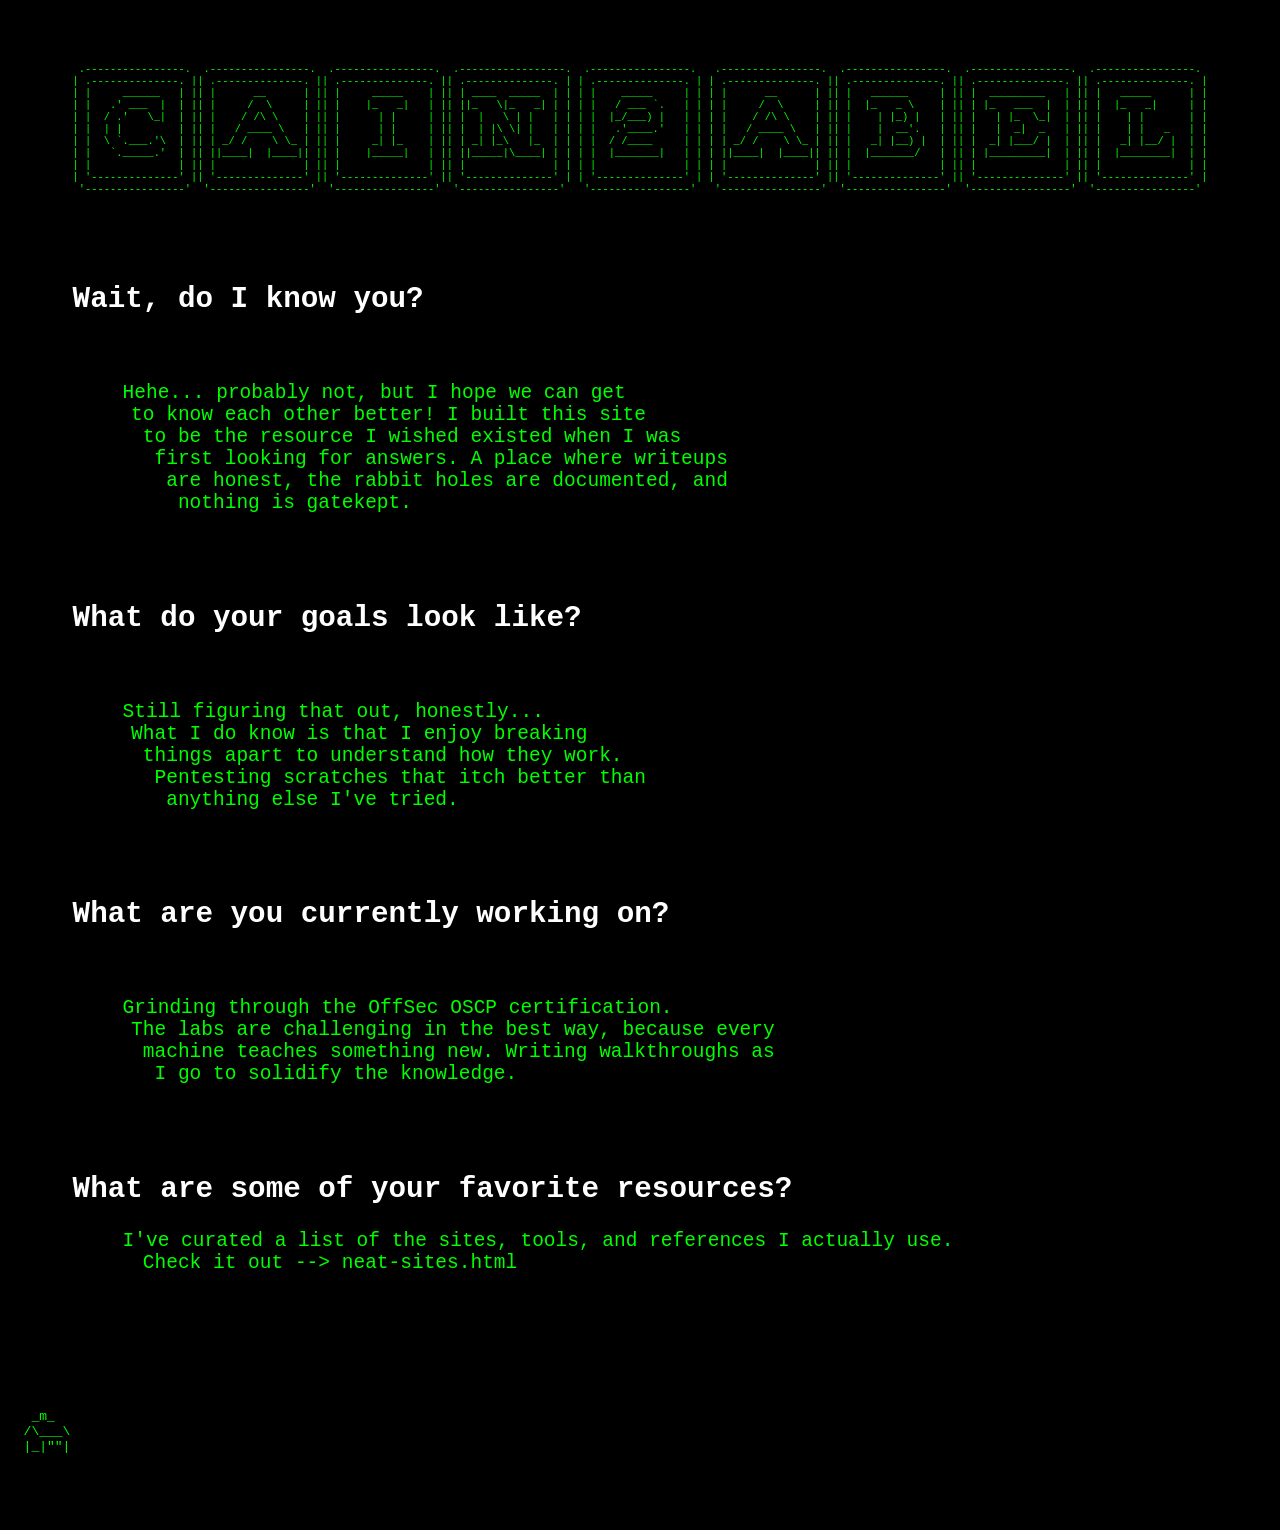
<file: about.html>
<!DOCTYPE html>
<html>
   <head>
      <title>Cain2Abel</title>
      <meta charset="utf-8">
      <meta name="description"
      content="We are Cain and Abel, exploring the depths of cybernetics." />
    <meta name="author"
      content="Cain2Abel" />
    <meta name="viewport" content="width=device-width, initial-scale=1.0">
    <meta charset="utf-8">
    <link href="/style.css" rel="stylesheet" type="text/css" media="all">
    <style>
    p {
  text-indent: 50px;
}
    .font1 {
    font-size: 80%;
}
    .font2 {
    font-size: 150%;
}
   </style> 
   </head>
        <body>
            <div class="container">
            <div class="content">  
            <pre> 
            <div class="font1">
 .----------------.  .----------------.  .----------------.  .-----------------.  .----------------.   .----------------.  .----------------.  .----------------.  .----------------. 
| .--------------. || .--------------. || .--------------. || .--------------. | | .--------------. | | .--------------. || .--------------. || .--------------. || .--------------. |
| |     ______   | || |      __      | || |     _____    | || | ____  _____  | | | |    _____     | | | |      __      | || |   ______     | || |  _________   | || |   _____      | |
| |   .' ___  |  | || |     /  \     | || |    |_   _|   | || ||_   \|_   _| | | | |   / ___ `.   | | | |     /  \     | || |  |_   _ \    | || | |_   ___  |  | || |  |_   _|     | |
| |  / .'   \_|  | || |    / /\ \    | || |      | |     | || |  |   \ | |   | | | |  |_/___) |   | | | |    / /\ \    | || |    | |_) |   | || |   | |_  \_|  | || |    | |       | |
| |  | |         | || |   / ____ \   | || |      | |     | || |  | |\ \| |   | | | |   .'____.'   | | | |   / ____ \   | || |    |  __'.   | || |   |  _|  _   | || |    | |   _   | |
| |  \ `.___.'\  | || | _/ /    \ \_ | || |     _| |_    | || | _| |_\   |_  | | | |  / /____     | | | | _/ /    \ \_ | || |   _| |__) |  | || |  _| |___/ |  | || |   _| |__/ |  | |
| |   `._____.'  | || ||____|  |____|| || |    |_____|   | || ||_____|\____| | | | |  |_______|   | | | ||____|  |____|| || |  |_______/   | || | |_________|  | || |  |________|  | |
| |              | || |              | || |              | || |              | | | |              | | | |              | || |              | || |              | || |              | |
| '--------------' || '--------------' || '--------------' || '--------------' | | '--------------' | | '--------------' || '--------------' || '--------------' || '--------------' |
 '----------------'  '----------------'  '----------------'  '----------------'   '----------------'   '----------------'  '----------------'  '----------------'  '----------------' 
            </div> 
            <div class="font2">
<h2>Wait, do I know you?</h2>
<p>Hehe... probably not, but I hope we can get
     to know each other better! I built this site
      to be the resource I wished existed when I was
       first looking for answers. A place where writeups 
        are honest, the rabbit holes are documented, and 
         nothing is gatekept.</p>

<h2>What do your goals look like?</h2>
<p>Still figuring that out, honestly...
     What I do know is that I enjoy breaking 
      things apart to understand how they work.
       Pentesting scratches that itch better than
        anything else I've tried.</p>

<h2>What are you currently working on?</h2>
<p>Grinding through the OffSec OSCP certification. 
     The labs are challenging in the best way, because every 
      machine teaches something new. Writing walkthroughs as 
       I go to solidify the knowledge.</p>

<h2>What are some of your favorite resources?</h2><p>I've curated a list of the sites, tools, and references I actually use. 
      Check it out --> <a href="neat-sites.html" title="$ cat checkthisout.txt">neat-sites.html</a> </p>   
            </div>
            </div>
            </div> 
            </pre>
            <pre>
<a href="index.html" title="$ cat ~/index.html">
   _m_   
  /\___\    
  |_|""| 
</a>
            </pre>
        </body> 

</html>
</file>
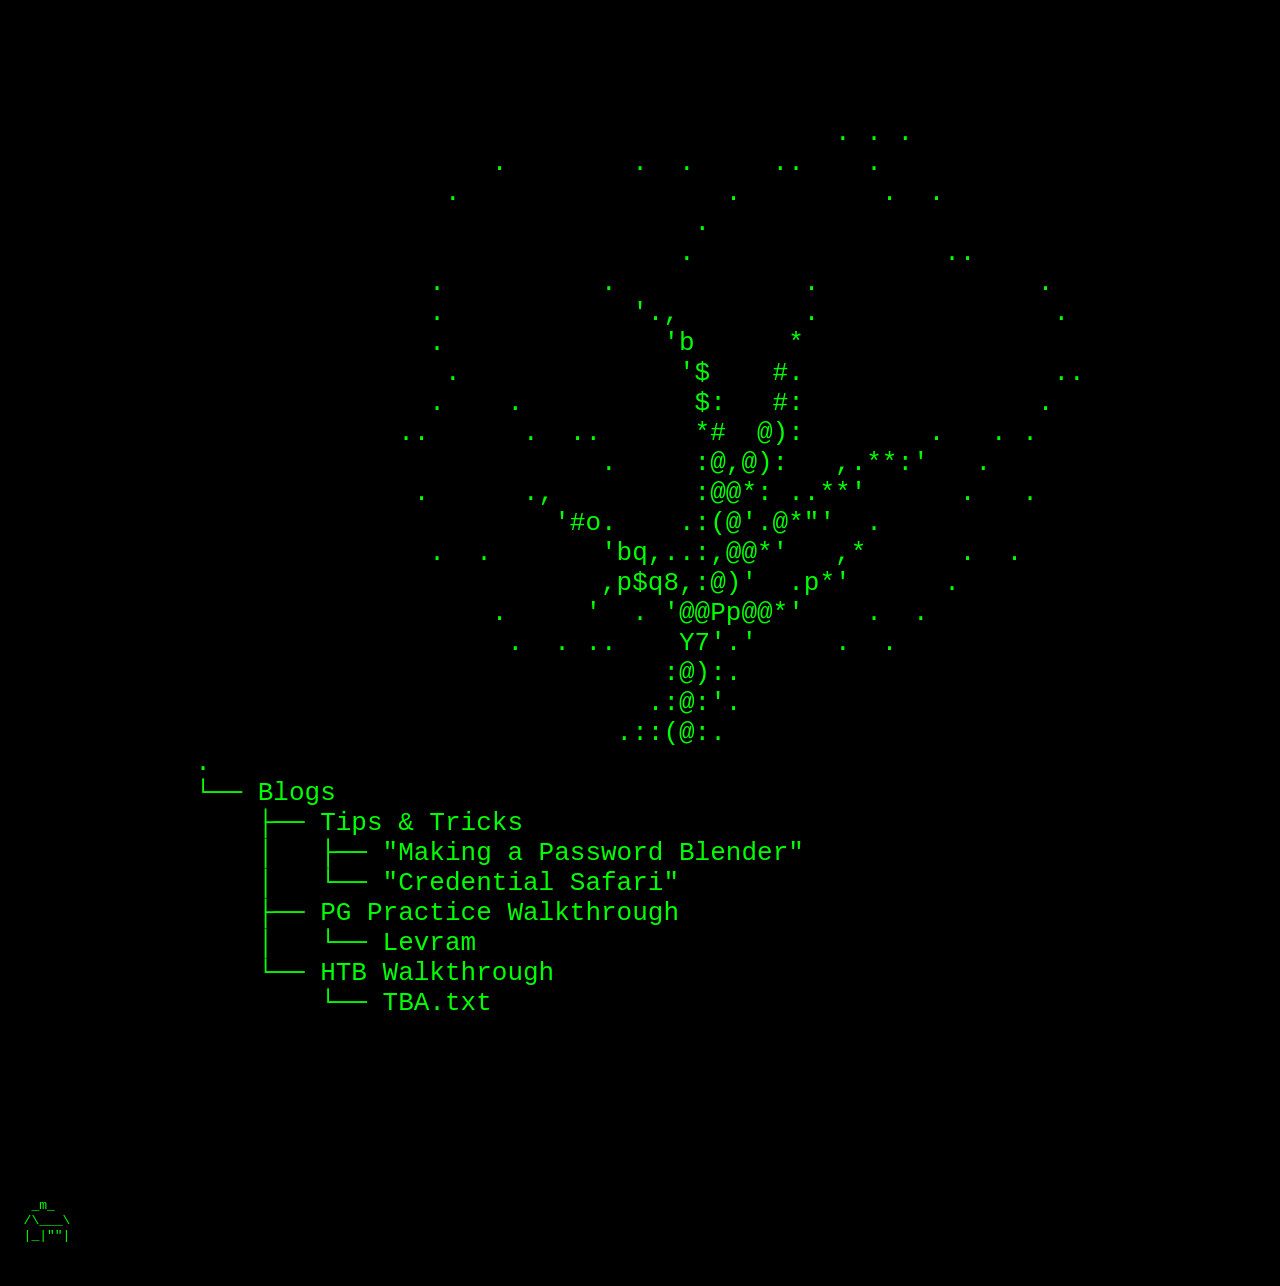
<file: blogs.html>
<!DOCTYPE html>
<!--
 ▄████████    ▄████████  ▄█  ███▄▄▄▄           ▄████████ ███▄▄▄▄   ████████▄          ▄████████ ▀█████████▄     ▄████████  ▄█       
███    ███   ███    ███ ███  ███▀▀▀██▄        ███    ███ ███▀▀▀██▄ ███   ▀███        ███    ███   ███    ███   ███    ███ ███       
███    █▀    ███    ███ ███▌ ███   ███        ███    ███ ███   ███ ███    ███        ███    ███   ███    ███   ███    █▀  ███       
███          ███    ███ ███▌ ███   ███        ███    ███ ███   ███ ███    ███        ███    ███  ▄███▄▄▄██▀   ▄███▄▄▄     ███       
███        ▀███████████ ███▌ ███   ███      ▀███████████ ███   ███ ███    ███      ▀███████████ ▀▀███▀▀▀██▄  ▀▀███▀▀▀     ███       
███    █▄    ███    ███ ███  ███   ███        ███    ███ ███   ███ ███    ███        ███    ███   ███    ██▄   ███    █▄  ███       
███    ███   ███    ███ ███  ███   ███        ███    ███ ███   ███ ███   ▄███        ███    ███   ███    ███   ███    ███ ███▌    ▄ 
████████▀    ███    █▀  █▀    ▀█   █▀         ███    █▀   ▀█   █▀  ████████▀         ███    █▀  ▄█████████▀    ██████████ █████▄▄██ 
                                                                                                                          ▀                              
-->
<html>
   <head>
      <title>Cain2Abel</title>
      <meta charset="utf-8">
      <meta name="description"
      content="We are Cain and Abel, exploring the depths of cybernetics." />
    <meta name="author"
      content="Cain2Abel" />
    <meta name="viewport" content="width=device-width, initial-scale=1.0">
    <meta charset="utf-8">
    <link href="/style.css" rel="stylesheet" type="text/css" media="all">
    <style>
    .tree {
    font-size: 200%;
}
   </style> 
   </head>
        <body>
          <pre>
            <div class="container">
            <div class="content">  
                 
                <div class="tree">

                                         . . .
                   .        .  .     ..    .
                .                 .         .  .
                                .
                               .                ..
               .          .            .              .
               .            '.,        .               .
               .              'b      *
                .              '$    #.                ..
               .    .           $:   #:               .
             ..      .  ..      *#  @):        .   . .
                          .     :@,@):   ,.**:'   .
              .      .,         :@@*: ..**'      .   .
                       '#o.    .:(@'.@*"'  .
               .  .       'bq,..:,@@*'   ,*      .  .
                          ,p$q8,:@)'  .p*'      .
                   .     '  . '@@Pp@@*'    .  .
                    .  . ..    Y7'.'     .  .
                              :@):.
                             .:@:'.
                           .::(@:.   
.
└── Blogs
    ├── Tips & Tricks
    │   ├── <a href="https://substack.com/home/post/p-192139070" title="cd ~/blogs/tips/password-mutations.txt">"Making a Password Blender"</a>
    │   └── <a href="https://substack.com/home/post/p-192135309" title="cd ~/tips/creds-safari.txt">"Credential Safari"</a>
    ├── PG Practice Walkthrough
    │   └── <a href="https://substack.com/home/post/p-192157019" title="cd ~/blogs/pgpractice/levram">Levram</a>
    └── HTB Walkthrough
        └── <a href="wip.html" title="$ bash ~/scripts/mr.reptile">TBA.txt</a>    


        
             </div>         
             </div>
             </div> 
<a href="index.html" title="$ cat ~/index.html">
   _m_   
  /\___\    
  |_|""| 
</a>
             </pre>  
        </body> 
    

<!--
This neat website helped me to set this up https://tree.nathanfriend.com/
 
Current config -> https://tree.nathanfriend.com/?s=(%27options!(%27fancy!true~fullPat5trailingSlas5rootDot!true)~6(%276%27Blogs-Tips%20%26%20Tricks-*43Mutations%20%E2%80%94%20Making%20a%203Blender7*42Safari%3A%202Harvesting7PG%20Practice0Levram-HTB0TBA**8%27)~version!%271%27)*%20%20-8*0%20Walkthrough-*2Credential%203Password%204%5C%275h!false~6source!7.txt4-8%5Cn%0187654320-*

For laters:
<a href="/blogs/tips/password-mutations" title="cd ./tips/password-mutations.txt">"Password Mutations — Making a Password Blender.txt";</a>
<a href="/blogs/tips/creds-safari" title="cd ./tips/creds-safari.txt">"Credential Safari: Credential Harvesting.txt";</a>

-->   





</html>
</file>
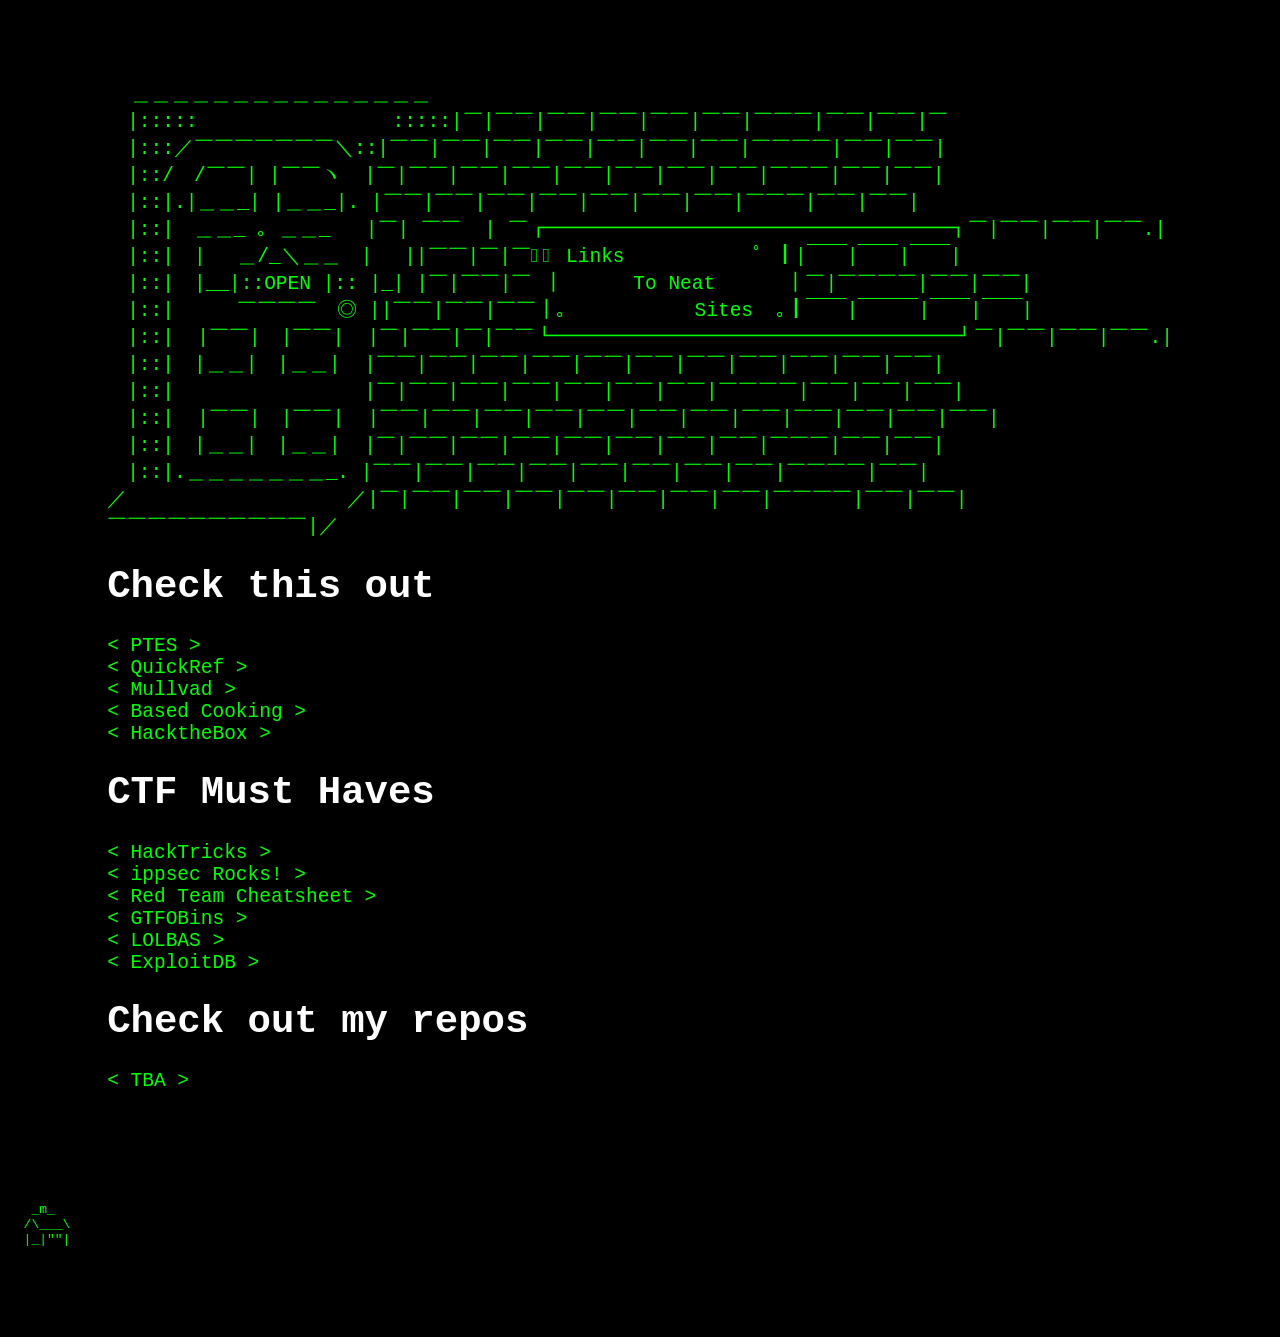
<file: neat-sites.html>
<!DOCTYPE html>
<!--
 ▄████████    ▄████████  ▄█  ███▄▄▄▄           ▄████████ ███▄▄▄▄   ████████▄          ▄████████ ▀█████████▄     ▄████████  ▄█       
███    ███   ███    ███ ███  ███▀▀▀██▄        ███    ███ ███▀▀▀██▄ ███   ▀███        ███    ███   ███    ███   ███    ███ ███       
███    █▀    ███    ███ ███▌ ███   ███        ███    ███ ███   ███ ███    ███        ███    ███   ███    ███   ███    █▀  ███       
███          ███    ███ ███▌ ███   ███        ███    ███ ███   ███ ███    ███        ███    ███  ▄███▄▄▄██▀   ▄███▄▄▄     ███       
███        ▀███████████ ███▌ ███   ███      ▀███████████ ███   ███ ███    ███      ▀███████████ ▀▀███▀▀▀██▄  ▀▀███▀▀▀     ███       
███    █▄    ███    ███ ███  ███   ███        ███    ███ ███   ███ ███    ███        ███    ███   ███    ██▄   ███    █▄  ███       
███    ███   ███    ███ ███  ███   ███        ███    ███ ███   ███ ███   ▄███        ███    ███   ███    ███   ███    ███ ███▌    ▄ 
████████▀    ███    █▀  █▀    ▀█   █▀         ███    █▀   ▀█   █▀  ████████▀         ███    █▀  ▄█████████▀    ██████████ █████▄▄██ 
                                                                                                                          ▀                              
-->
<html>
   <head>
      <title>Cain2Abel</title>
      <meta charset="utf-8">
      <meta name="description"
      content="We are Cain and Abel, exploring the depths of cybernetics." />
    <meta name="author"
      content="Cain2Abel" />
    <meta name="viewport" content="width=device-width, initial-scale=1.0">
    <meta charset="utf-8"> 
    <link href="/style.css" rel="stylesheet" type="text/css" media="all">
    <style>
.font1 {
    font-size: 150%;
}

.font2 {
    font-size: 150%;
}
   </style> 
   </head>
        <body>
          <pre>
            <div class="container">
            <div class="content">  
            <div class="font1">
  ＿＿＿＿＿＿＿＿＿＿＿＿＿＿＿
　|:::::　　　　　　 　 　 :::::|￣|￣￣|￣￣|￣￣|￣￣|￣￣|￣￣￣|￣￣|￣￣|￣
　|:::／￣￣￣￣￣￣￣＼::|￣￣|￣￣|￣￣|￣￣|￣￣|￣￣|￣￣|￣￣￣￣|￣￣|￣￣|
　|::/　/￣￣| |￣￣ヽ  |￣|￣￣|￣￣|￣￣|￣￣|￣￣|￣￣|￣￣|￣￣￣|￣￣|￣￣|
　|::|.|＿＿_| |＿＿_|. |￣￣|￣￣|￣￣|￣￣|￣￣|￣￣|￣￣|￣￣￣|￣￣|￣￣|
　|::|　＿＿_ ｡ ＿＿_   |￣| ￣￣  | ￣┏━━━━━━━━━━━━━━━━━━━━┓￣|￣￣|￣￣|￣￣.|
　|::|　|　 ＿/_＼＿＿　|　 ||￣￣|￣|￣┃ﾟ Links           ﾟ ┃|￣￣|￣￣|￣￣|
　|::|　|__|::OPEN |:: |_| |￣|￣￣|￣ ┃      To Neat      ┃￣|￣￣￣￣|￣￣|￣￣|
　|::|　 　 ￣￣￣￣　◎ ||￣￣|￣￣|￣￣┃｡           Sites  ｡┃￣￣|￣￣￣|￣￣|￣￣|
　|::|  |￣￣|　|￣￣|  |￣|￣￣|￣|￣￣┗━━━━━━━━━━━━━━━━━━━━┛￣|￣￣|￣￣|￣￣.|
　|::|　|＿＿|　|＿＿|  |￣￣|￣￣|￣￣|￣￣|￣￣|￣￣|￣￣|￣￣|￣￣|￣￣|￣￣|
　|::|　　 　 　 　 　  |￣|￣￣|￣￣|￣￣|￣￣|￣￣|￣￣|￣￣￣￣|￣￣|￣￣|￣￣|
　|::|  |￣￣|　|￣￣|  |￣￣|￣￣|￣￣|￣￣|￣￣|￣￣|￣￣|￣￣|￣￣|￣￣|￣￣|￣￣|
　|::|　|＿＿|　|＿＿|  |￣|￣￣|￣￣|￣￣|￣￣|￣￣|￣￣|￣￣|￣￣￣|￣￣|￣￣|
　|::|.＿＿＿＿＿＿＿_. |￣￣|￣￣|￣￣|￣￣|￣￣|￣￣|￣￣|￣￣|￣￣￣￣|￣￣|
／　　　　　　　　　　　／|￣|￣￣|￣￣|￣￣|￣￣|￣￣|￣￣|￣￣|￣￣￣￣|￣￣|￣￣|
￣￣￣￣￣￣￣￣￣￣|／
<h1>Check this out</h1><a href="http://www.pentest-standard.org/index.php/Main_Page" target="_blank">&#60; PTES &#62;</a>
<a href="https://quickref.me/" target="_blank">&#60; QuickRef &#62;</a>
<a href="https://mullvad.net" target="_blank">&#60; Mullvad &#62;</a>
<a href="https://based.cooking/" target="_blank">&#60; Based Cooking &#62;</a>
<a href="https://academy.hackthebox.com/" target="_blank">&#60; HacktheBox &#62;</a>
<h1>CTF Must Haves</h1><a href="https://hacktricks.wiki/en/index.html" target="_blank">&#60; HackTricks &#62;</a>
<a href="https://ippsec.rocks/?#" target="_blank">&#60; ippsec Rocks! &#62;</a>
<a href="https://www.ired.team/" target="_blank">&#60; Red Team Cheatsheet &#62;</a>
<a href="https://gtfobins.org/" target="_blank">&#60; GTFOBins &#62;</a>
<a href="https://lolbas-project.github.io/" target="_blank">&#60; LOLBAS &#62;</a>
<a href="https://www.exploit-db.com/" target="_blank">&#60; ExploitDB &#62;</a>
<h1>Check out my repos</h1><a href="wip.html" title="$ bash ~/scripts/mr.reptile">&#60; TBA &#62;</a>
              </div>
              </div>
              </div>
            </pre>
            <pre>
<a href="index.html" title="$ cat ~/index.html">
   _m_   
  /\___\    
  |_|""| 
</a>
            
            
          </pre>
        </body> 
</html>
</file>
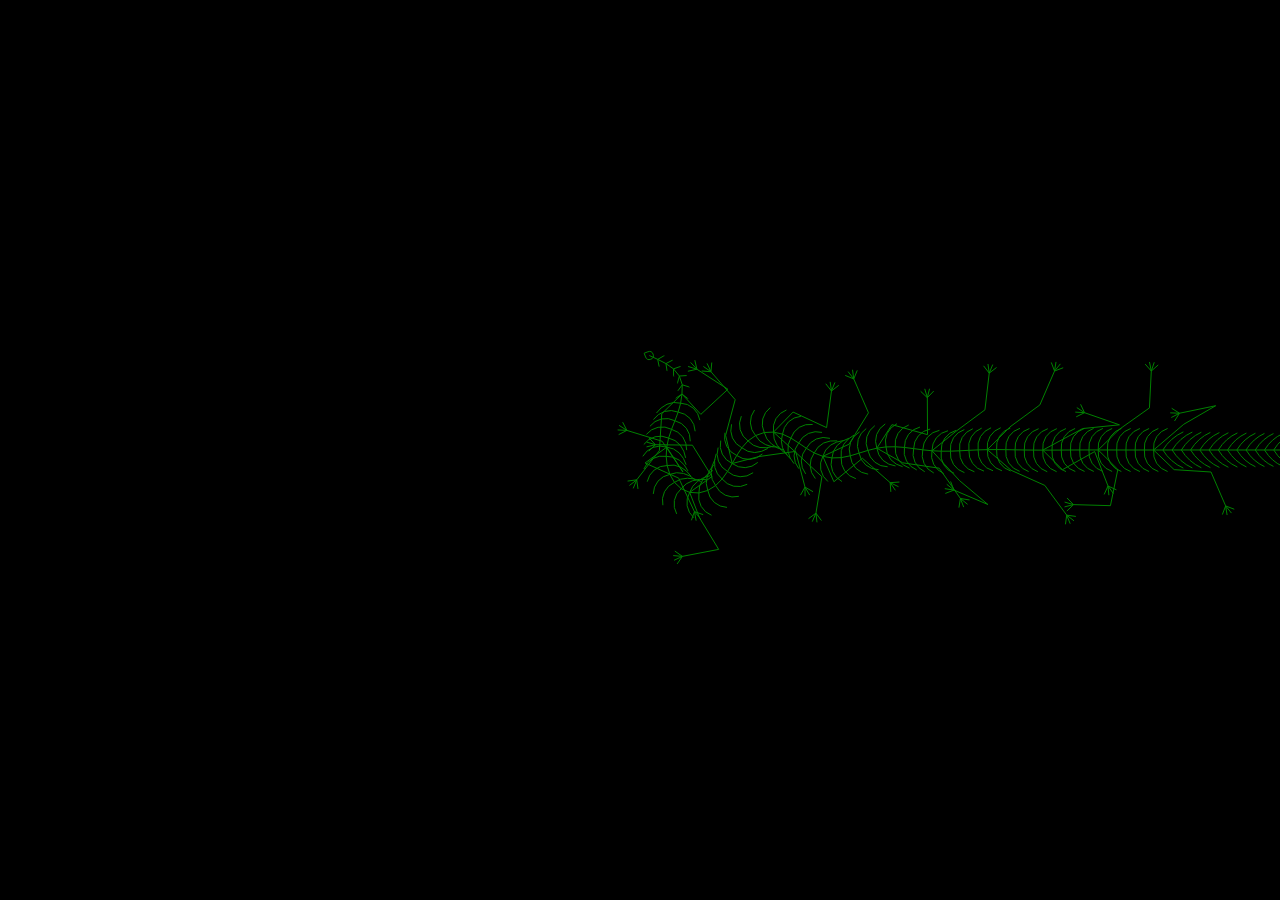
<file: wip.html>
<!DOCTYPE html>
<!--
 ▄████████    ▄████████  ▄█  ███▄▄▄▄           ▄████████ ███▄▄▄▄   ████████▄          ▄████████ ▀█████████▄     ▄████████  ▄█       
███    ███   ███    ███ ███  ███▀▀▀██▄        ███    ███ ███▀▀▀██▄ ███   ▀███        ███    ███   ███    ███   ███    ███ ███       
███    █▀    ███    ███ ███▌ ███   ███        ███    ███ ███   ███ ███    ███        ███    ███   ███    ███   ███    █▀  ███       
███          ███    ███ ███▌ ███   ███        ███    ███ ███   ███ ███    ███        ███    ███  ▄███▄▄▄██▀   ▄███▄▄▄     ███       
███        ▀███████████ ███▌ ███   ███      ▀███████████ ███   ███ ███    ███      ▀███████████ ▀▀███▀▀▀██▄  ▀▀███▀▀▀     ███       
███    █▄    ███    ███ ███  ███   ███        ███    ███ ███   ███ ███    ███        ███    ███   ███    ██▄   ███    █▄  ███       
███    ███   ███    ███ ███  ███   ███        ███    ███ ███   ███ ███   ▄███        ███    ███   ███    ███   ███    ███ ███▌    ▄ 
████████▀    ███    █▀  █▀    ▀█   █▀         ███    █▀   ▀█   █▀  ████████▀         ███    █▀  ▄█████████▀    ██████████ █████▄▄██ 
                                                                                                                          ▀                              

source: https://github.com/codetoanbug/ReptileInteractiveCursor
-->
<html lang="en">
<head>
    <meta charset="UTF-8">
    <meta name="viewport" content="width=device-width, initial-scale=1.0">
    <title>Reptile Interactive Cursor</title>
</head>
<body>
    <body>
    <script  src="reptile.js"></script>
  </body>
  </html>
</body>
</html>
</file>
<file: style.css>
body {
    background-color: #000000;
    color: #00ff00;
    box-sizing: border-box;
    font-family: "Lucida Console", monospace;
    }
a:link, a:visited {
    color: #00ff00;
    text-decoration: none;
    }
a:active, a:hover {
    color: #ffffff;
    }
.container {
    max-width: 600px;
    margin: auto;
    }
.content {
    justify-content: center;
    align-items: center;
    display: flex;
    }

h1 {
    color: rgb(255, 255, 255);
    }
h2 {
    color: rgb(255, 255, 255);
    }
hr {
    border: 1px solid rgb(255, 255, 255);
    }

/* ── Mobile styles ── */
@media screen and (max-width: 768px) {

    /* Add breathing room on small screens */
    body {
        padding: 8px;
        }

    /* Make the container full width on mobile */
    .container {
        max-width: 100%;
        padding: 0 8px;
        }

    /* Make pre blocks horizontally scrollable so ASCII art
       doesn't break the layout — pinch-zoom still works */
    pre {
        overflow-x: auto;
        white-space: pre;
        font-size: 0.5rem;
        line-height: 1.15;
        }

    /* Stack nav links vertically and make them finger-friendly */
    .menu {
        font-size: 110% !important;
        display: flex;
        flex-direction: column;
        gap: 10px;
        }

    .menu a {
        display: block;
        padding: 6px 0;
        font-size: 1rem;
        }

    /* About page body text — readable size */
    .font2 {
        font-size: 100% !important;
        }

    .font2 p {
        margin: 0.5em 0 1em 0;
        text-indent: 20px;
        }

    /* Blog tree — scale down so it fits */
    .tree {
        font-size: 90% !important;
        overflow-x: auto;
        display: block;
        }

    /* Neat sites links — stacked and tappable */
    .font1 {
        font-size: 100% !important;
        }

    .font1 a {
        display: block;
        margin: 10px 0;
        font-size: 1rem;
        }

    /* Headings scale down slightly */
    h1 {
        font-size: 1.3rem;
        }

    h2 {
        font-size: 1.1rem;
        }
    }
</file>
